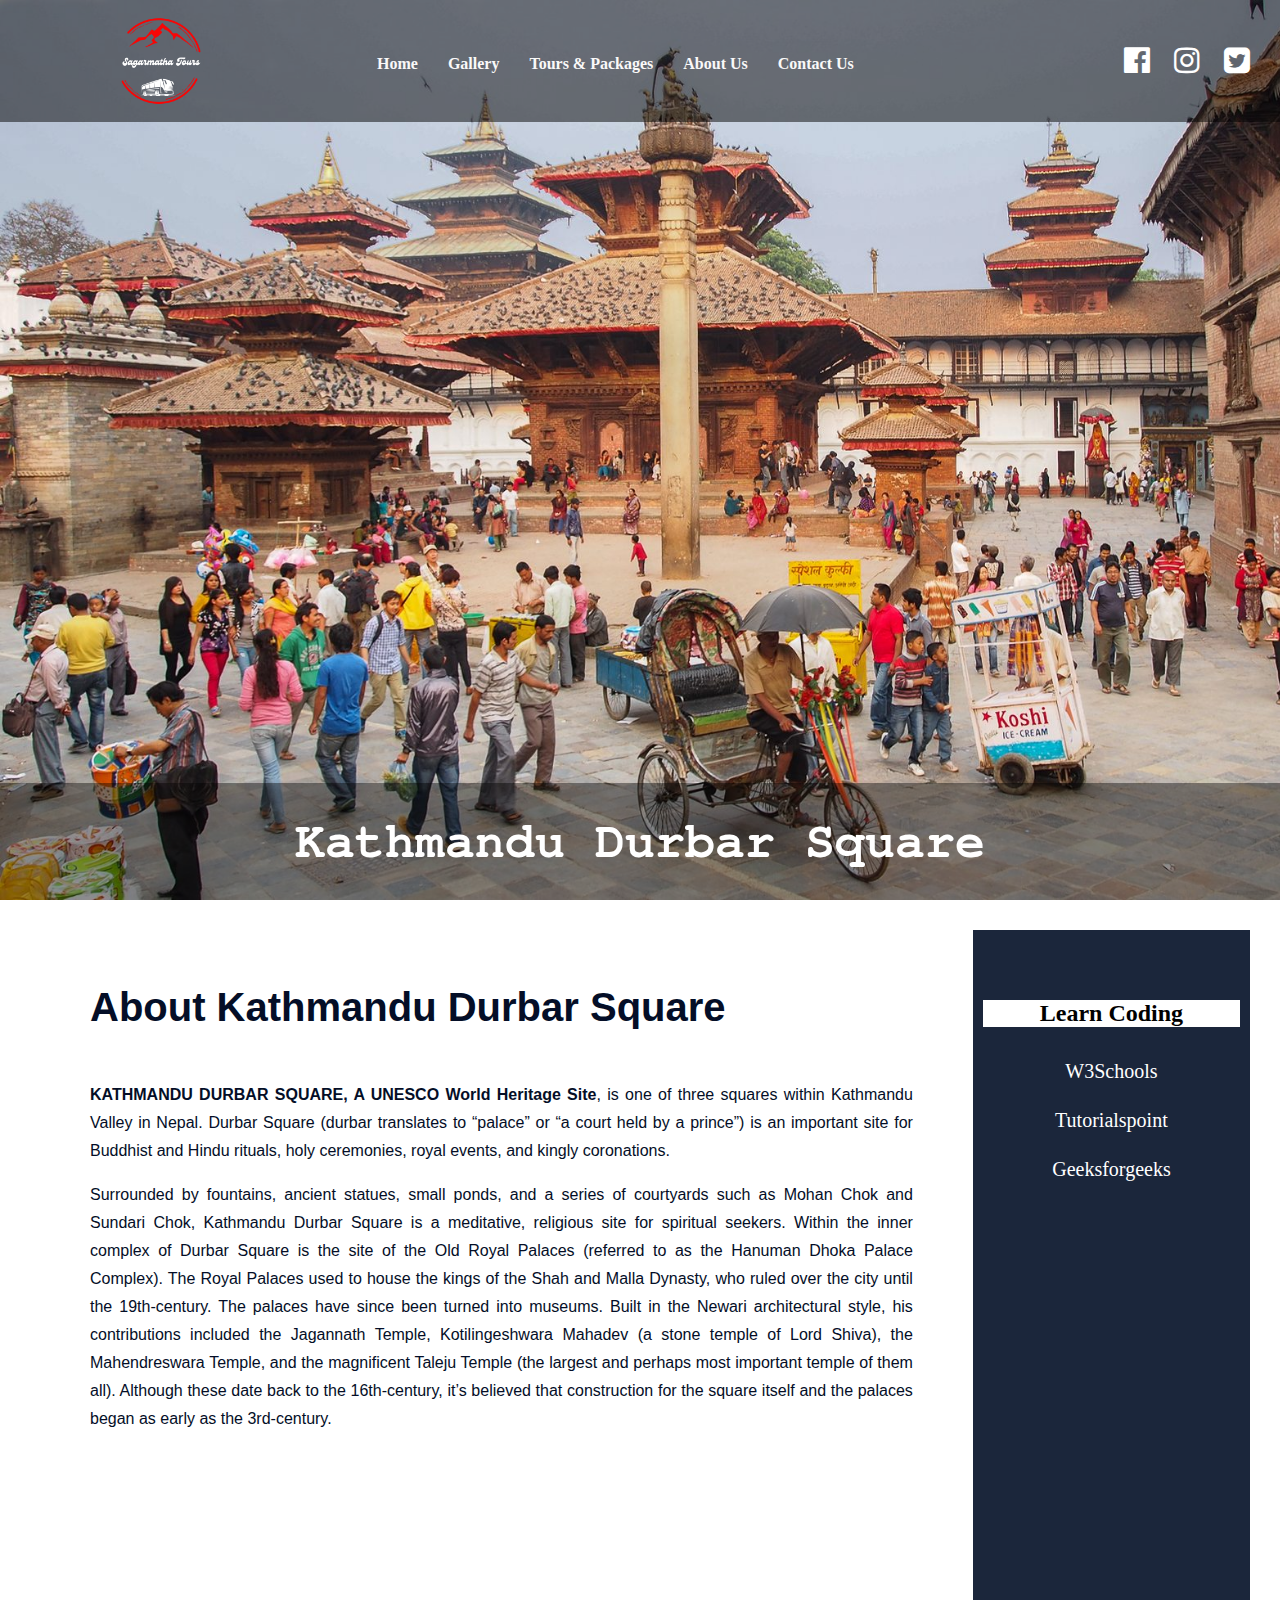
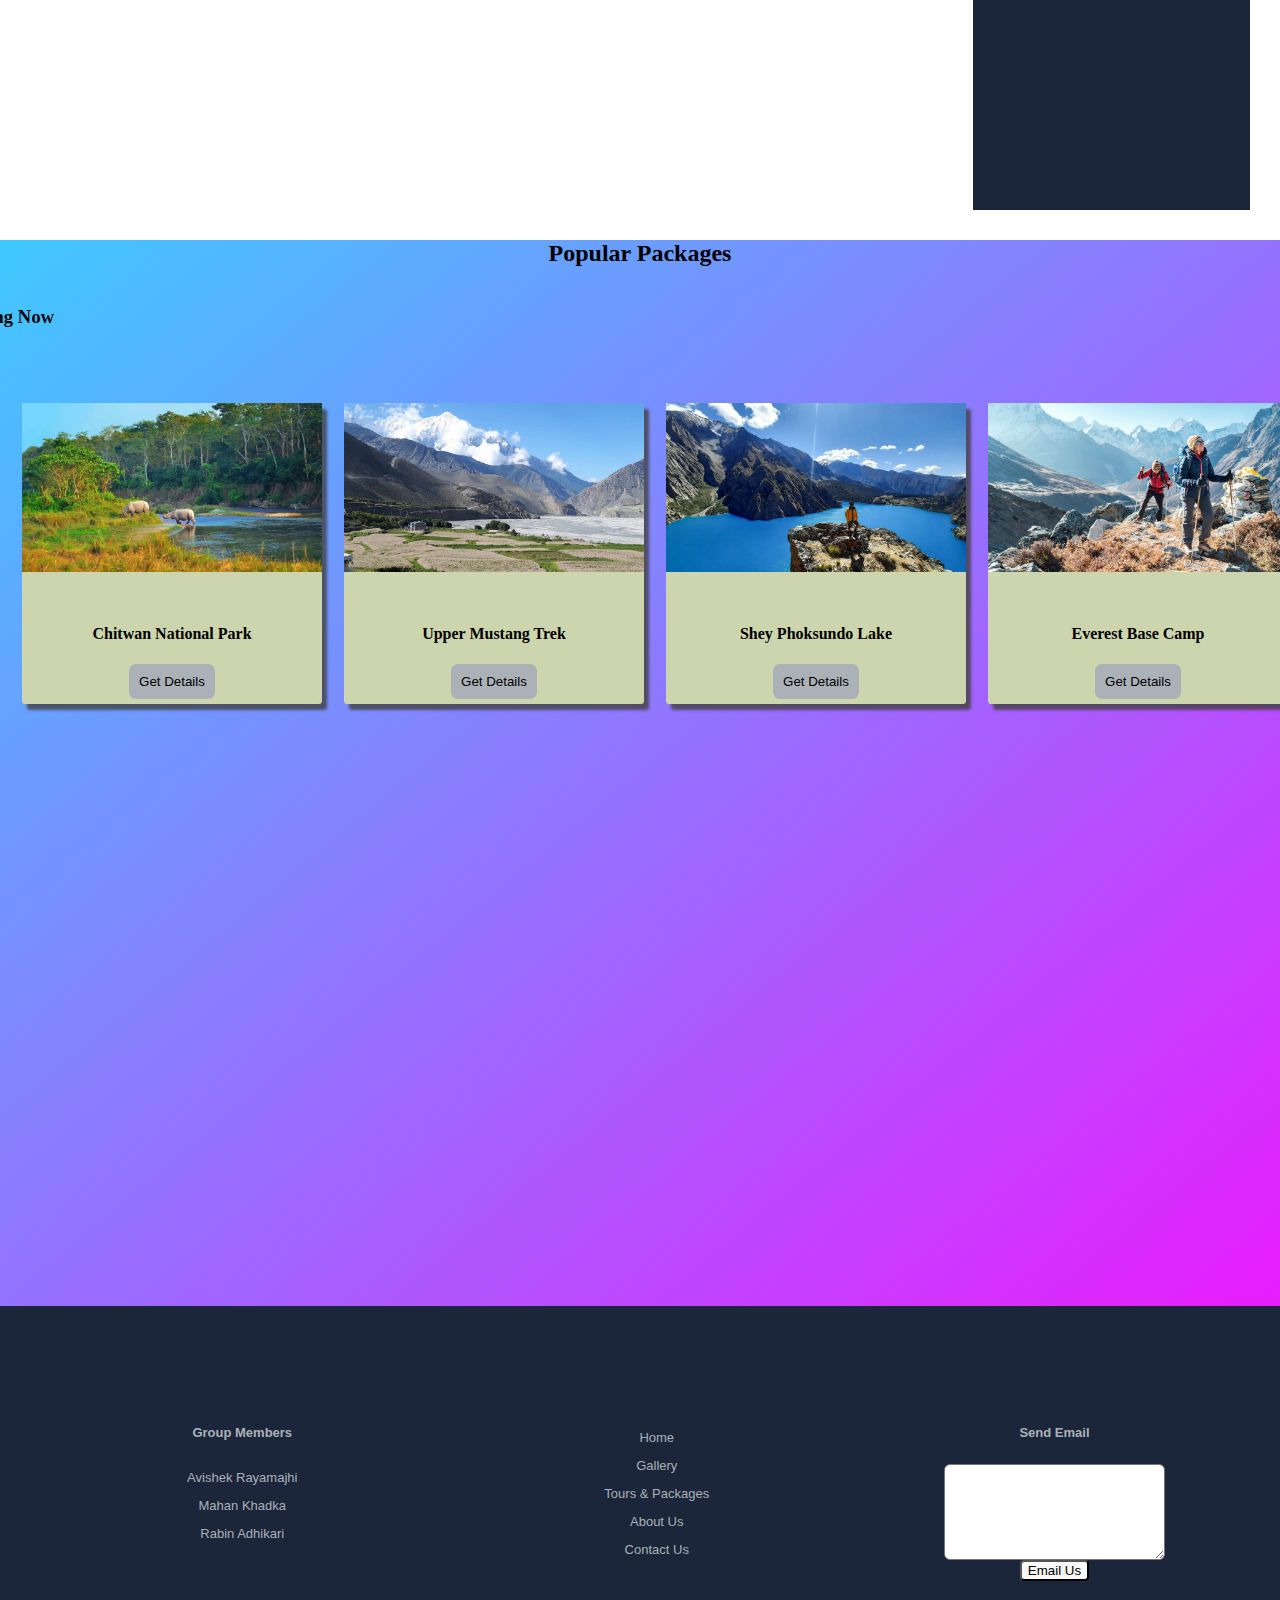
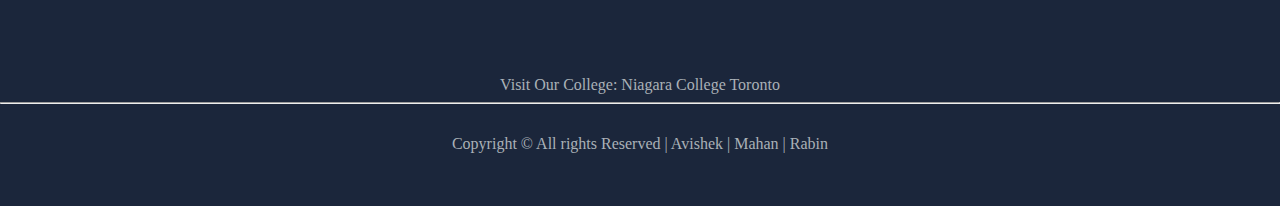
<file: Website_SagarmathaTours/index.html>
<html lang="en">
<head>
    <meta charset="UTF-8">
    <meta name="viewport" content="width=device-width, initial-scale=1.0">
    <title>Project for Avishek Rayamajhi, Mohan Khadka, Rabin Adhikari</title>
</head>
<link rel="stylesheet" href="./styles/style.css">
<link rel="stylesheet" href="https://cdnjs.cloudflare.com/ajax/libs/font-awesome/4.7.0/css/font-awesome.min.css">



<body>
    <div class="wrapper">
        <div class="header">
            <div class="header-menu">
                <div class="logo">
                    <a href="index.html"><img src="./images/Sagarmatha Tours.png" alt=""></a>
                </div>
                <div class="menu">
                <nav class="main-navigation">
                    <ul>
                        <li><a href="index.html">Home</a></li>
                        <li><a href="gallery.html">Gallery</a></li>
                        <li><a href="tours.html">Tours & Packages</a></li>
                        <li><a href="aboutus.html">About Us</a></li>
                        <li><a href="contact.html">Contact Us</a></li>
                    </ul>
                </nav>
                <div class="socialmedia-links">
                    <a href="https://www.facebook.com" target="_blank"><i class="fa fa-facebook-official" aria-hidden="true"></i></a>
                    <a href="https://www.instagram.com" target="_blank"><i class="fa fa-instagram" aria-hidden="true"></i></a>
                    <a href="https://twitter.com/" target="_blank"><i class="fa fa-twitter-square" aria-hidden="true"></i></a>
                </div>
                </div>
            </div>
            <div class="monument-name">
                <h1>Kathmandu Durbar Square</h1>
            </div>
            </div> 
            <div class="content-container">
                <section class="content">
                    <h2>About Kathmandu Durbar Square</h2>
                    <p><b>KATHMANDU DURBAR SQUARE, A UNESCO World Heritage Site</b>, is one of three squares within Kathmandu Valley in Nepal.
                     Durbar Square (durbar translates to “palace” or “a court held by a prince”) is an important site for Buddhist and Hindu
                     rituals, holy ceremonies, royal events, and kingly coronations.</p>

                    <p>Surrounded by fountains, ancient statues, small ponds, and a series of courtyards such as Mohan Chok and Sundari Chok, Kathmandu Durbar
                     Square is a meditative, religious site for spiritual seekers. Within the inner complex of Durbar Square is the site of the Old Royal
                     Palaces (referred to as the Hanuman Dhoka Palace Complex). The Royal Palaces used to house the kings of the Shah and Malla Dynasty,
                    who ruled over the city until the 19th-century. The palaces have since been turned into museums. Built in the Newari architectural style, his contributions
                    included the Jagannath Temple, Kotilingeshwara Mahadev (a stone temple of Lord Shiva), the Mahendreswara Temple,
                    and the magnificent Taleju Temple (the largest and perhaps most important temple of them all). Although these
                    date back to the 16th-century, it’s believed that construction for the square itself and the palaces began
                    as early as the 3rd-century.</p>

                </section>
                <aside class="sidebar">
                    
                    <ul>
                        <h2>Learn Coding</h2>

                        <li><a href="https://www.w3schools.com/" target="_blank">W3Schools</a></li>
                        <li><a href="https://www.tutorialspoint.com/index.htm" target="_blank">Tutorialspoint</a></li>
                        <li><a href="https://www.geeksforgeeks.org/" target="_blank">Geeksforgeeks</a></li>
                    </ul>

                </aside>
        </div>

        <section class="popular_packages">
            <h2>Popular Packages </h2>
            <marquee behavior="" direction="right"><h3>Trending Now</h3></marquee>
            <div class="popular_table">
                <table>
                    <tr>
                        <td>
                            <div class="Popular_wrap">
                                <div class="pop_img">
                                    <img src="./images/chitwan national park.jpg" alt="">
                                </div>
                                <div><h4>Chitwan National Park</h4></div>
                                <div><a href="./tours.html#chitwan"><button>Get Details</button></a></div>
                            </div>
                        </td>
                        <td>
                            <div class="Popular_wrap">
                                <div class="pop_img">
                                    <img src="./images/Upper-Mustang-Trek-1.jpg" alt="">
                                </div>
                                <div><h4>Upper Mustang Trek</h4></div>
                                <div><a href="./tours.html#mustang"><button>Get Details</button></a></div>
                            </div>
                        </td>
                        <td>
                            <div class="Popular_wrap">
                                <div class="pop_img">
                                    <img src="./images/phoksundo-lake.jpeg" alt="">
                                </div>
                                <div><h4>Shey Phoksundo Lake</h4></div>
                                <div><a href="./tours.html#phoksondo"><button>Get Details</button></a></div>
                            </div>
                        </td>
                        <td>
                            <div class="Popular_wrap">
                                <div class="pop_img">
                                    <img src="./images/everest base camp.jpg" alt="">
                                </div>
                                <div><h4>Everest Base Camp</h4></div>
                                <div><a href="./tours.html#everest"><button>Get Details</button></a></div>
                            </div>
                        </td>
                    </tr>
                </table>
            </div>
        </section>




            <footer class="footer">
                <div class="listgroup">
                <div class="groupname">
                    <ul>
                        <h4>Group Members</h4>
                        <li>Avishek Rayamajhi</li>
                        <li>Mahan Khadka</li>
                        <li>Rabin Adhikari</li>
                    </ul>
                </div>
                <div class="footermenu" >
                    <ul>
                        <li><a href="index.html">Home</a></li>
                        <li><a href="gallery.html">Gallery</a></li>
                        <li><a href="tours.html">Tours & Packages</a></li>
                        <li><a href="aboutus.html">About Us</a></li>
                        <li><a href="contact.html">Contact Us</a></li>
                    </ul>
                </div>
                <div class="query">
                    <h4>Send Email</h4>
                    <textarea rows="6" cols="25"></textarea>
                    <br>
                    <input type="submit" value="Email Us" id="btn"> 
                </div>
                </div>
                <div class="collegelink">
                    <a href="https://www.niagaracollegetoronto.ca/" target="_blank">Visit Our College: Niagara College Toronto</a>
                </div>
                <hr>
                <div class="copyright">
                    <p>Copyright &copy; All rights Reserved | Avishek | Mahan | Rabin</p>
                </div>
            </footer>
    </div>
</body>
</html>
</file>
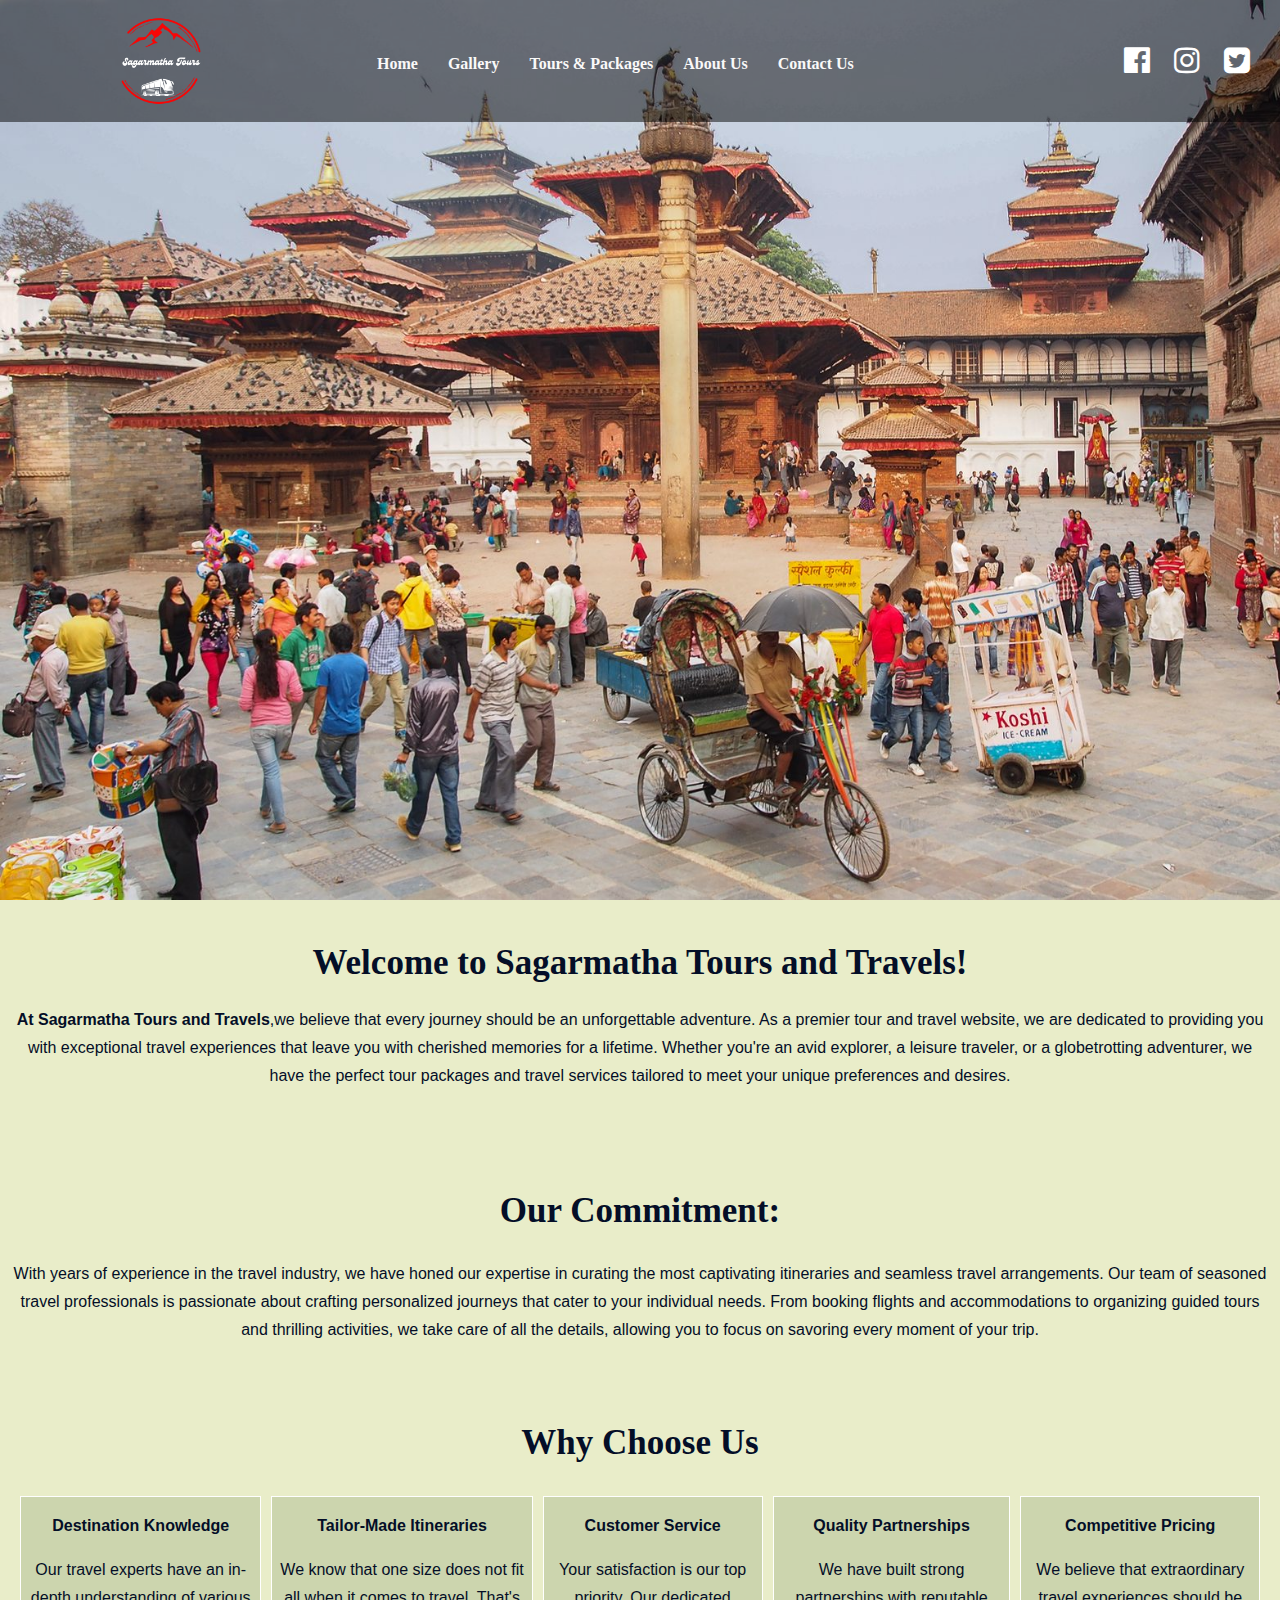
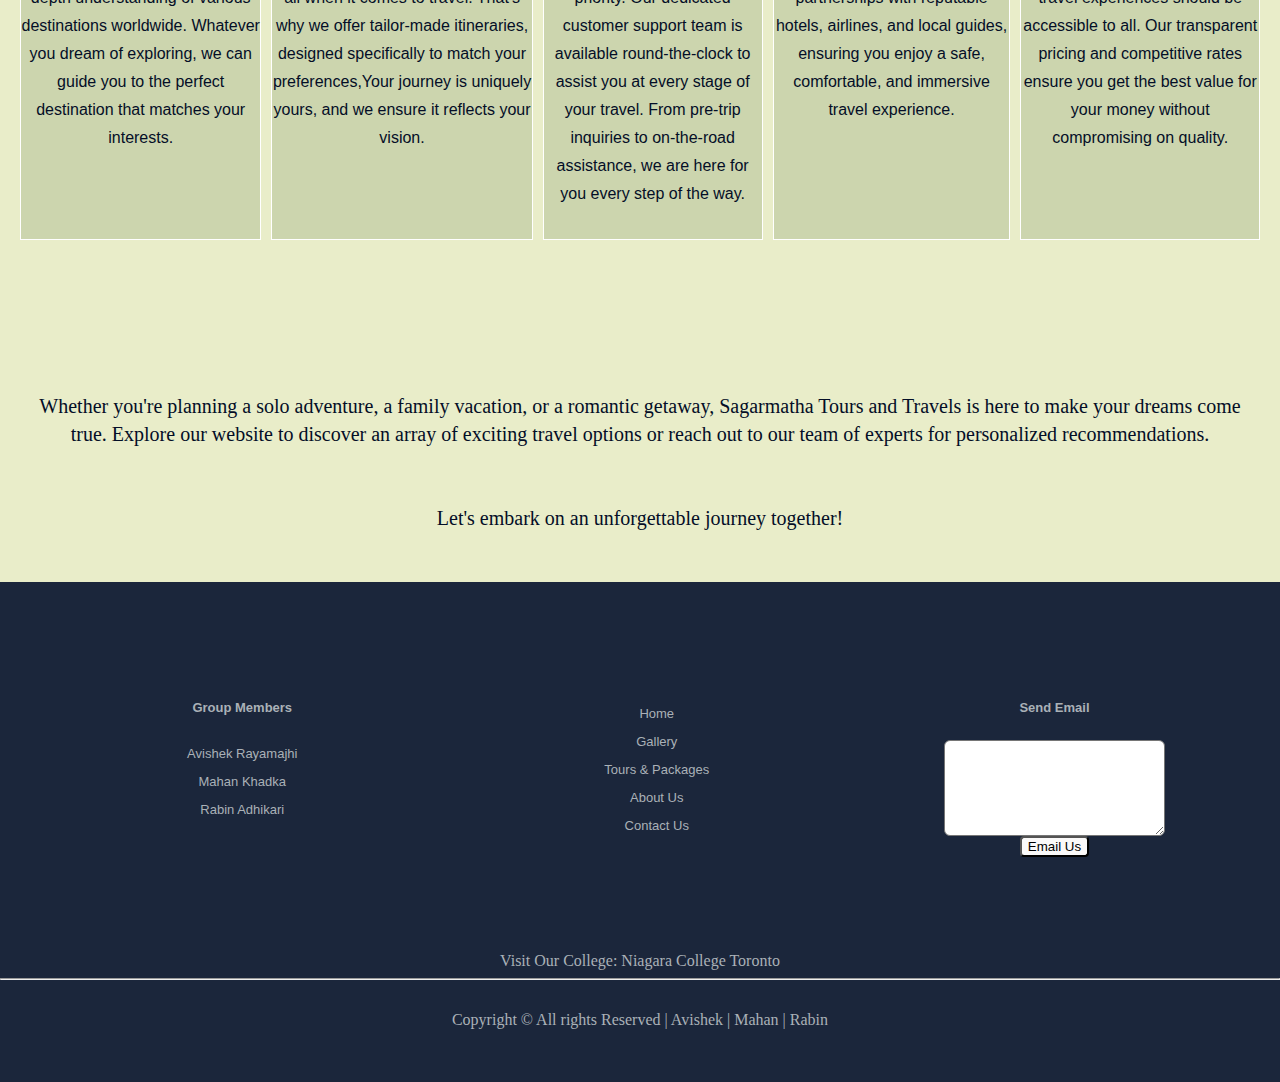
<file: Website_SagarmathaTours/aboutus.html>
<html lang="en">
<head>
    <meta charset="UTF-8">
    <meta name="viewport" content="width=device-width, initial-scale=1.0">
    <title>Project for Avishek Rayamajhi, Mohan Khadka, Rabin Adhikari</title>
</head>
<link rel="stylesheet" href="./styles/style.css">
<link rel="stylesheet" href="https://cdnjs.cloudflare.com/ajax/libs/font-awesome/4.7.0/css/font-awesome.min.css">



<body>
    <div class="wrapper">
        <div class="header">
            <div class="header-menu">
                <div class="logo">
                    <a href="index.html"><img src="./images/Sagarmatha Tours.png" alt=""></a>
                </div>
                <div class="menu">
                <nav class="main-navigation">
                    <ul>
                        <li><a href="index.html">Home</a></li>
                        <li><a href="gallery.html">Gallery</a></li>
                        <li><a href="tours.html">Tours & Packages</a></li>
                        <li><a href="aboutus.html">About Us</a></li>
                        <li><a href="contact.html">Contact Us</a></li>
                    </ul>
                </nav>
                <div class="socialmedia-links">
                    <a href="https://www.facebook.com" target="_blank"><i class="fa fa-facebook-official" aria-hidden="true"></i></a>
                    <a href="https://www.instagram.com" target="_blank"><i class="fa fa-instagram" aria-hidden="true"></i></a>
                    <a href="https://twitter.com/" target="_blank"><i class="fa fa-twitter-square" aria-hidden="true"></i></a>
                </div>
                </div>
            </div>
            
            </div> 
            <div class="about">
                
                        <h2>Welcome to Sagarmatha Tours and Travels!</h2>
                    <p><b> At Sagarmatha Tours and Travels</b>,we believe that every journey should be an unforgettable adventure.
                        As a premier tour and travel website, we are dedicated to providing you with exceptional travel experiences 
                        that leave you with cherished memories for a lifetime. Whether you're an avid explorer, a leisure traveler, 
                        or a globetrotting adventurer, we have the perfect tour packages and travel services tailored to meet your unique
                         preferences and desires.</p>

                         <br><br>
                         

                         <h3>Our Commitment:</h3>

                    <p>With years of experience in the travel industry, we have honed our expertise in curating the most captivating
                        itineraries and seamless travel arrangements. Our team of seasoned travel professionals is passionate about
                         crafting personalized journeys that cater to your individual needs. From booking flights and accommodations 
                         to organizing guided tours and thrilling activities, we take care of all the details, allowing you to focus on
                          savoring every moment of your trip.</p>

                          
                    </div>

                    <div class="about">
                        <h2>Why Choose Us</h2>

                        <ul>
                            <li><b>Destination Knowledge</b>
                                 <p>Our travel experts have an in-depth understanding of various destinations worldwide. Whatever you dream of exploring, we can guide you to the perfect destination that matches your interests.</p></li>
                            <li><b>Tailor-Made Itineraries</b> 
                                <p>We know that one size does not fit all when it comes to travel. That's why we offer tailor-made itineraries, designed specifically to match your preferences,Your journey is uniquely yours, and we ensure it reflects your vision.</p></li>
                            <li><b> Customer Service</b> 
                                <p>Your satisfaction is our top priority. Our dedicated customer support
                                 team is available round-the-clock to assist you at every stage of your travel. From pre-trip inquiries to on-the-road 
                                 assistance, we are here for you every step of the way.</p></li>
                            <li><b>Quality Partnerships</b>
                                <p>We have built strong partnerships with reputable hotels, airlines, and local guides, ensuring you enjoy a 
                                safe, comfortable, and immersive travel experience.</p></li>
                            <li><b>Competitive Pricing</b>
                                <p>We believe that extraordinary travel experiences should be accessible to all. Our transparent pricing and competitive rates 
                                ensure you get the best value for your money without compromising on quality.</p></li>
                        </ul>
                        
                    </div>

                    <div class="about">
                        <br><br>
                          <p class="msg">Whether you're planning a solo adventure, a family vacation, or a romantic getaway, 
                            Sagarmatha Tours and Travels is here to make your dreams come true. Explore our website to discover an array of 
                            exciting travel options or reach out to our team of experts for personalized recommendations. <br><br><br>
                            Let's embark on an unforgettable journey together!</p>

                    </div>

        




            <footer class="footer">
                <div class="listgroup">
                <div class="groupname">
                    <ul>
                        <h4>Group Members</h4>
                        <li>Avishek Rayamajhi</li>
                        <li>Mahan Khadka</li>
                        <li>Rabin Adhikari</li>
                    </ul>
                </div>
                <div class="footermenu" >
                    <ul>
                        <li><a href="index.html">Home</a></li>
                        <li><a href="gallery.html">Gallery</a></li>
                        <li><a href="tours.html">Tours & Packages</a></li>
                        <li><a href="aboutus.html">About Us</a></li>
                        <li><a href="contact.html">Contact Us</a></li>
                    </ul>
                </div>
                <div class="query">
                    <h4>Send Email</h4>
                    <textarea rows="6" cols="25"></textarea>
                    <br>
                    <input type="submit" value="Email Us" id="btn"> 
                </div>
                </div>
                <div class="collegelink">
                    <a href="https://www.niagaracollegetoronto.ca/" target="_blank">Visit Our College: Niagara College Toronto</a>
                </div>
                <hr>
                <div class="copyright">
                    <p>Copyright &copy; All rights Reserved | Avishek | Mahan | Rabin</p>
                </div>
            </footer>
    </div>
</body>
</html>
</file>
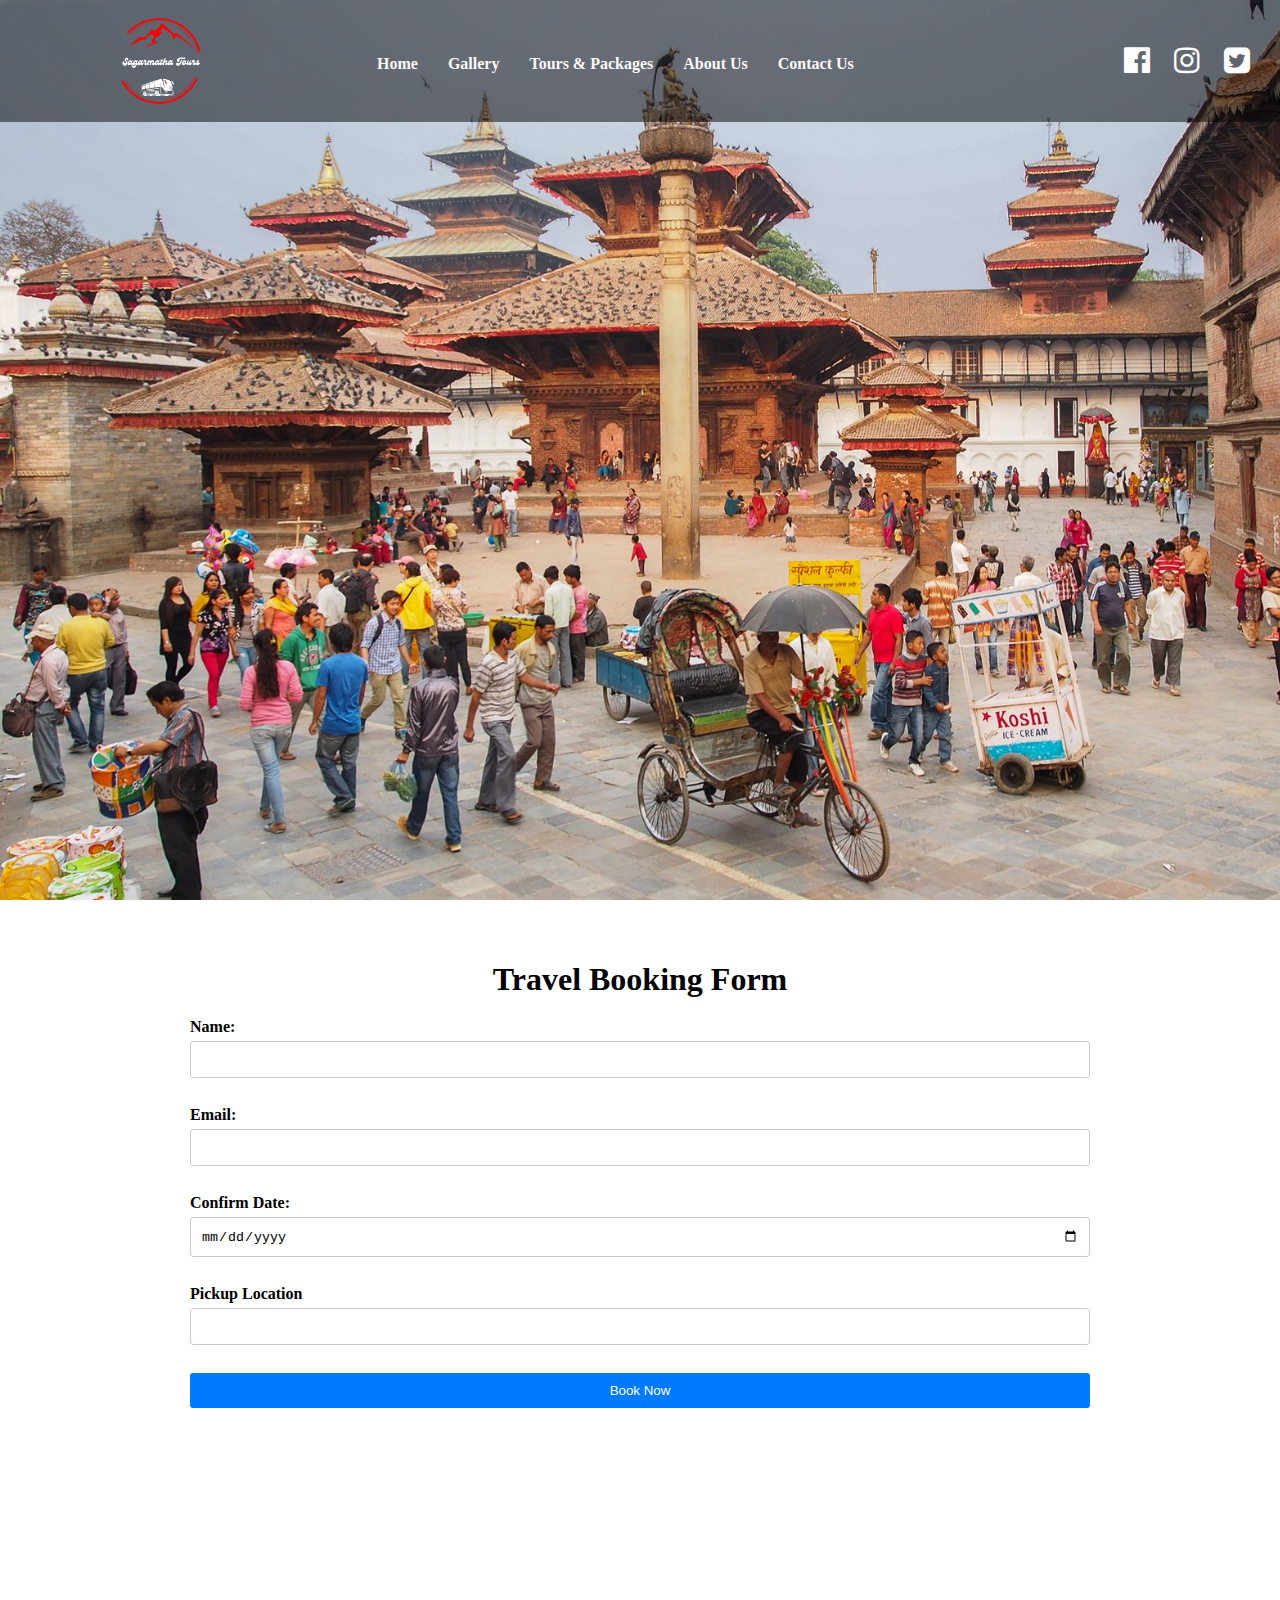
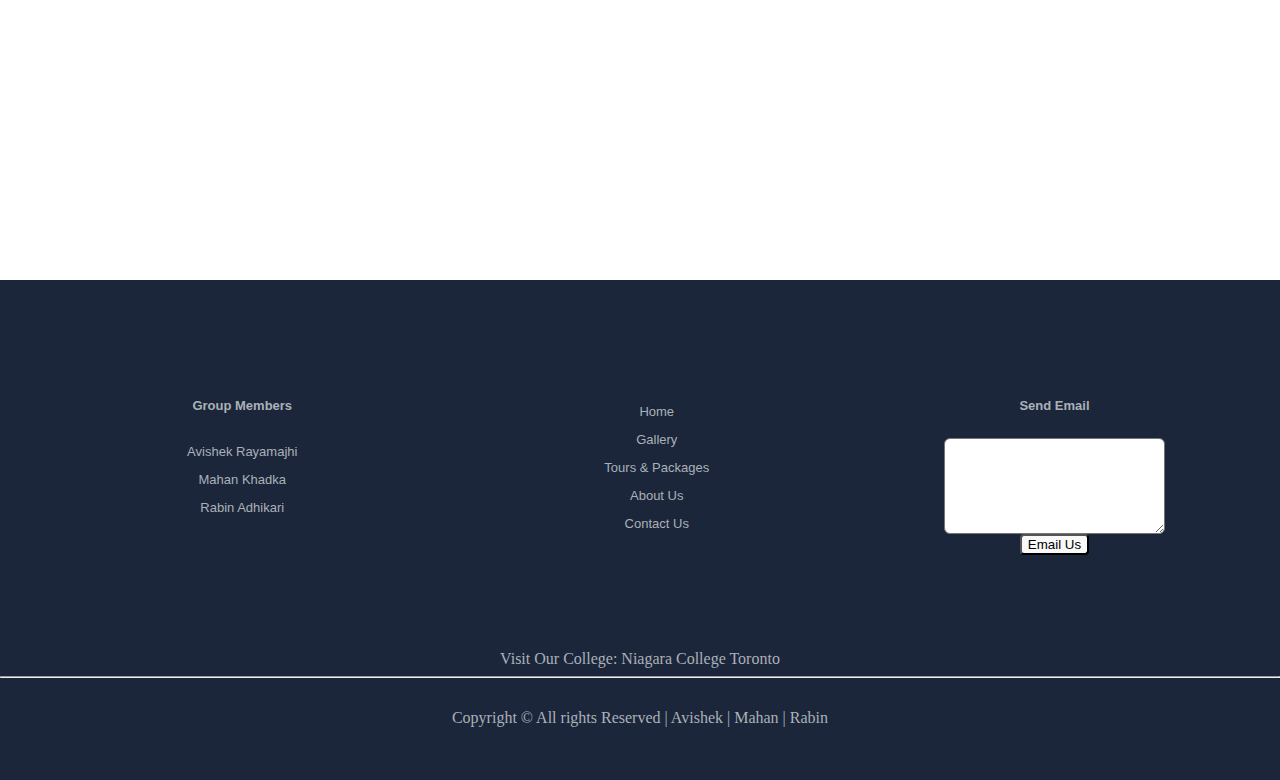
<file: Website_SagarmathaTours/form.html>
<html lang="en">
<head>
    <meta charset="UTF-8">
    <meta name="viewport" content="width=device-width, initial-scale=1.0">
    <title>Project for Avishek Rayamajhi, Mohan Khadka, Rabin Adhikari</title>
</head>
<link rel="stylesheet" href="./styles/style.css">
<link rel="stylesheet" href="https://cdnjs.cloudflare.com/ajax/libs/font-awesome/4.7.0/css/font-awesome.min.css">
<body>
    <div class="wrapper">
        <div class="header">
            <div class="header-menu">
                <div class="logo">
                    <a href="index.html"><img src="./images/Sagarmatha Tours.png" alt=""></a>
                </div>
                <div class="menu">
                <nav class="main-navigation">
                    <ul>
                        <li><a href="index.html">Home</a></li>
                        <li><a href="gallery.html">Gallery</a></li>
                        <li><a href="tours.html">Tours & Packages</a></li>
                        <li><a href="aboutus.html">About Us</a></li>
                        <li><a href="contact.html">Contact Us</a></li>
                    </ul>
                </nav>
                <div class="socialmedia-links">
                    <a href="https://www.facebook.com" target="_blank"><i class="fa fa-facebook-official" aria-hidden="true"></i></a>
                    <a href="https://www.instagram.com" target="_blank"><i class="fa fa-instagram" aria-hidden="true"></i></a>
                    <a href="https://twitter.com/" target="_blank"><i class="fa fa-twitter-square" aria-hidden="true"></i></a>
                </div>
                </div>
            </div>
            
            </div> 
          

            <div class="booking-form" id="booking-form">
                <h1>Travel Booking Form</h1>
                <form action="#" method="post">
                    <label for="name">Name:</label>
                    <input type="text" id="name" name="name" required>
                    <br>
                    <br>            
                    <label for="email">Email:</label>
                    <input type="email" id="email" name="email" required>
                    <br>
                    <br>
                    <label for="date">Confirm Date:</label>
                    <input type="date" name="date" id="date">
                    <br>
                    <br>
                    <label for="pickup-location">Pickup Location</label>
                    <input type="text" name="location" id="loc">
                    <br>
                    <br>
                    <input type="submit" value="Book Now">
                </form>
            </div>




            <footer class="footer">
                <div class="listgroup">
                <div class="groupname">
                    <ul>
                        <h4>Group Members</h4>
                        <li>Avishek Rayamajhi</li>
                        <li>Mahan Khadka</li>
                        <li>Rabin Adhikari</li>
                    </ul>
                </div>
                <div class="footermenu" >
                    <ul>
                        <li><a href="index.html">Home</a></li>
                        <li><a href="gallery.html">Gallery</a></li>
                        <li><a href="tours.html">Tours & Packages</a></li>
                        <li><a href="aboutus.html">About Us</a></li>
                        <li><a href="contact.html">Contact Us</a></li>
                    </ul>
                </div>
                <div class="query">
                    <h4>Send Email</h4>
                    <textarea rows="6" cols="25"></textarea>
                    <br>
                    <input type="submit" value="Email Us" id="btn"> 
                </div>
                </div>
                <div class="collegelink">
                    <a href="https://www.niagaracollegetoronto.ca/" target="_blank">Visit Our College: Niagara College Toronto</a>
                </div>
                <hr>
                <div class="copyright">
                    <p>Copyright &copy; All rights Reserved | Avishek | Mahan | Rabin</p>
                </div>
            </footer>
    </div>
</body>
</html>
</file>
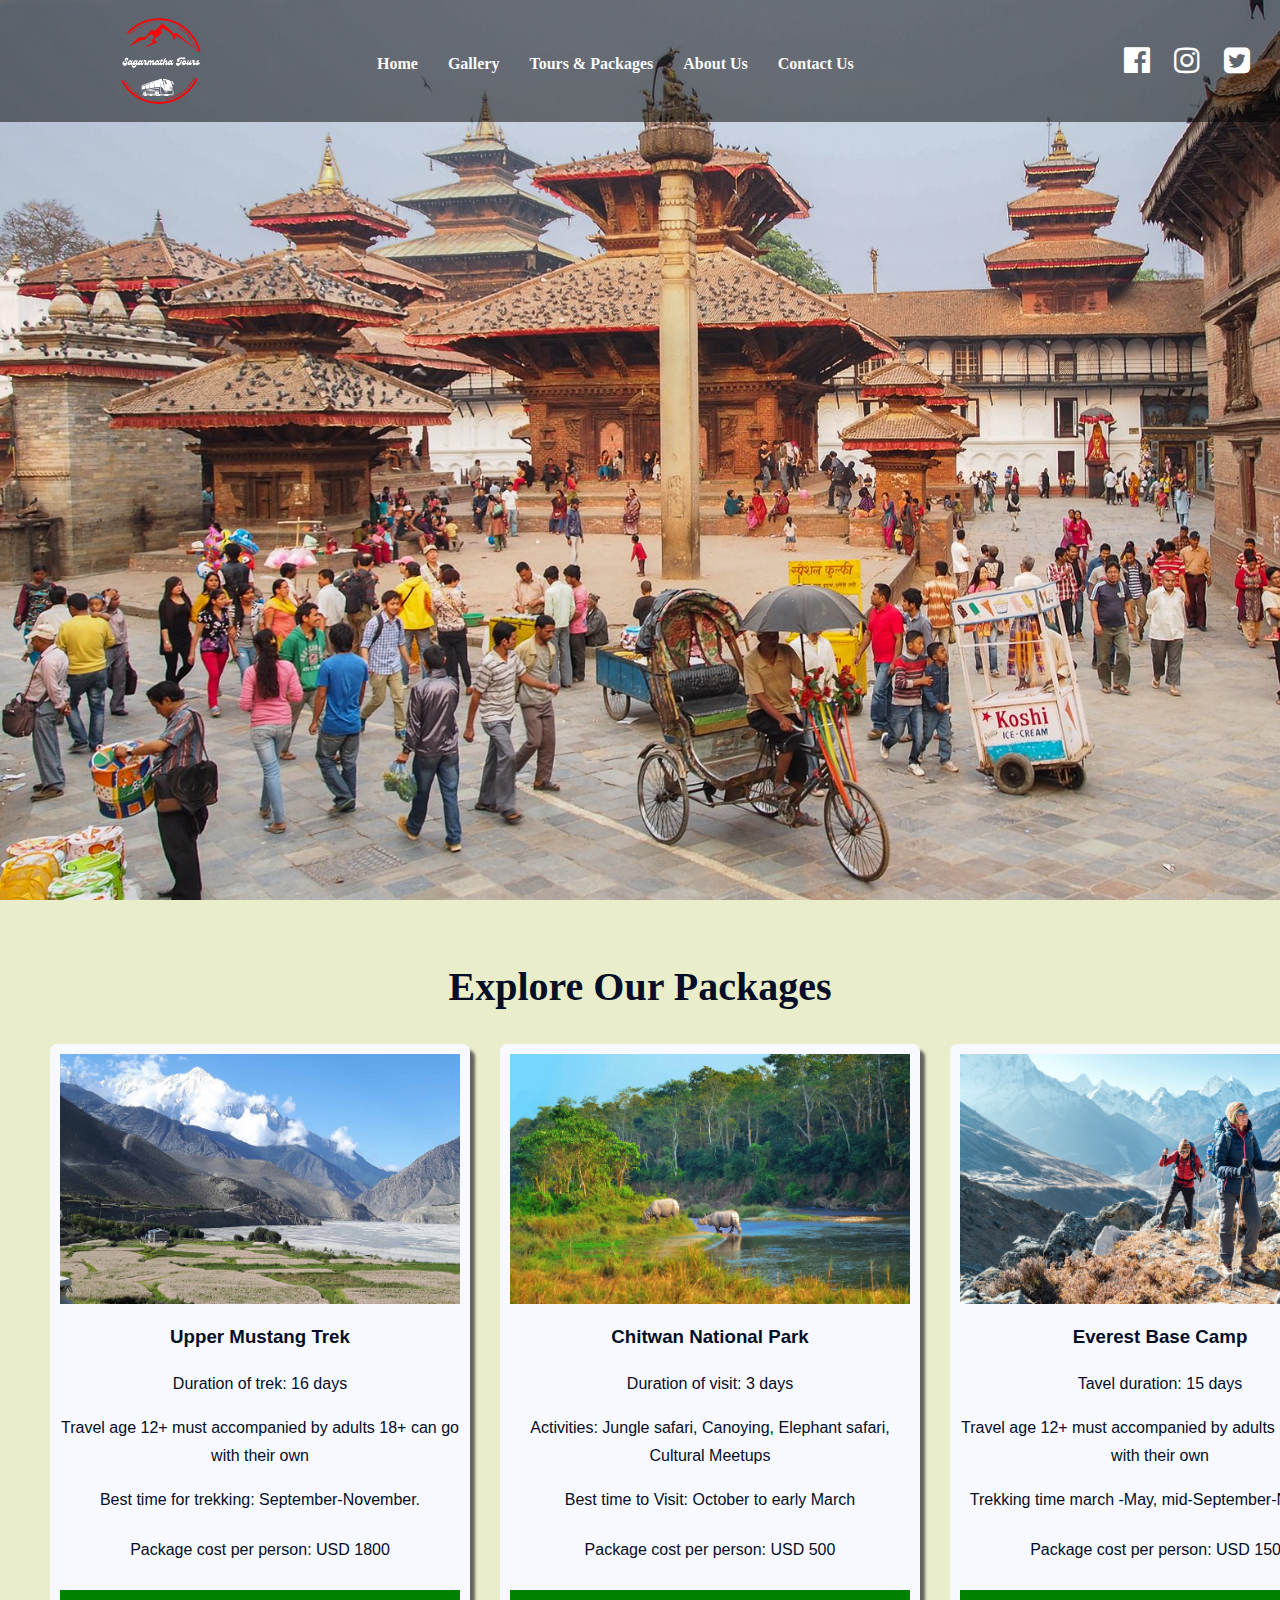
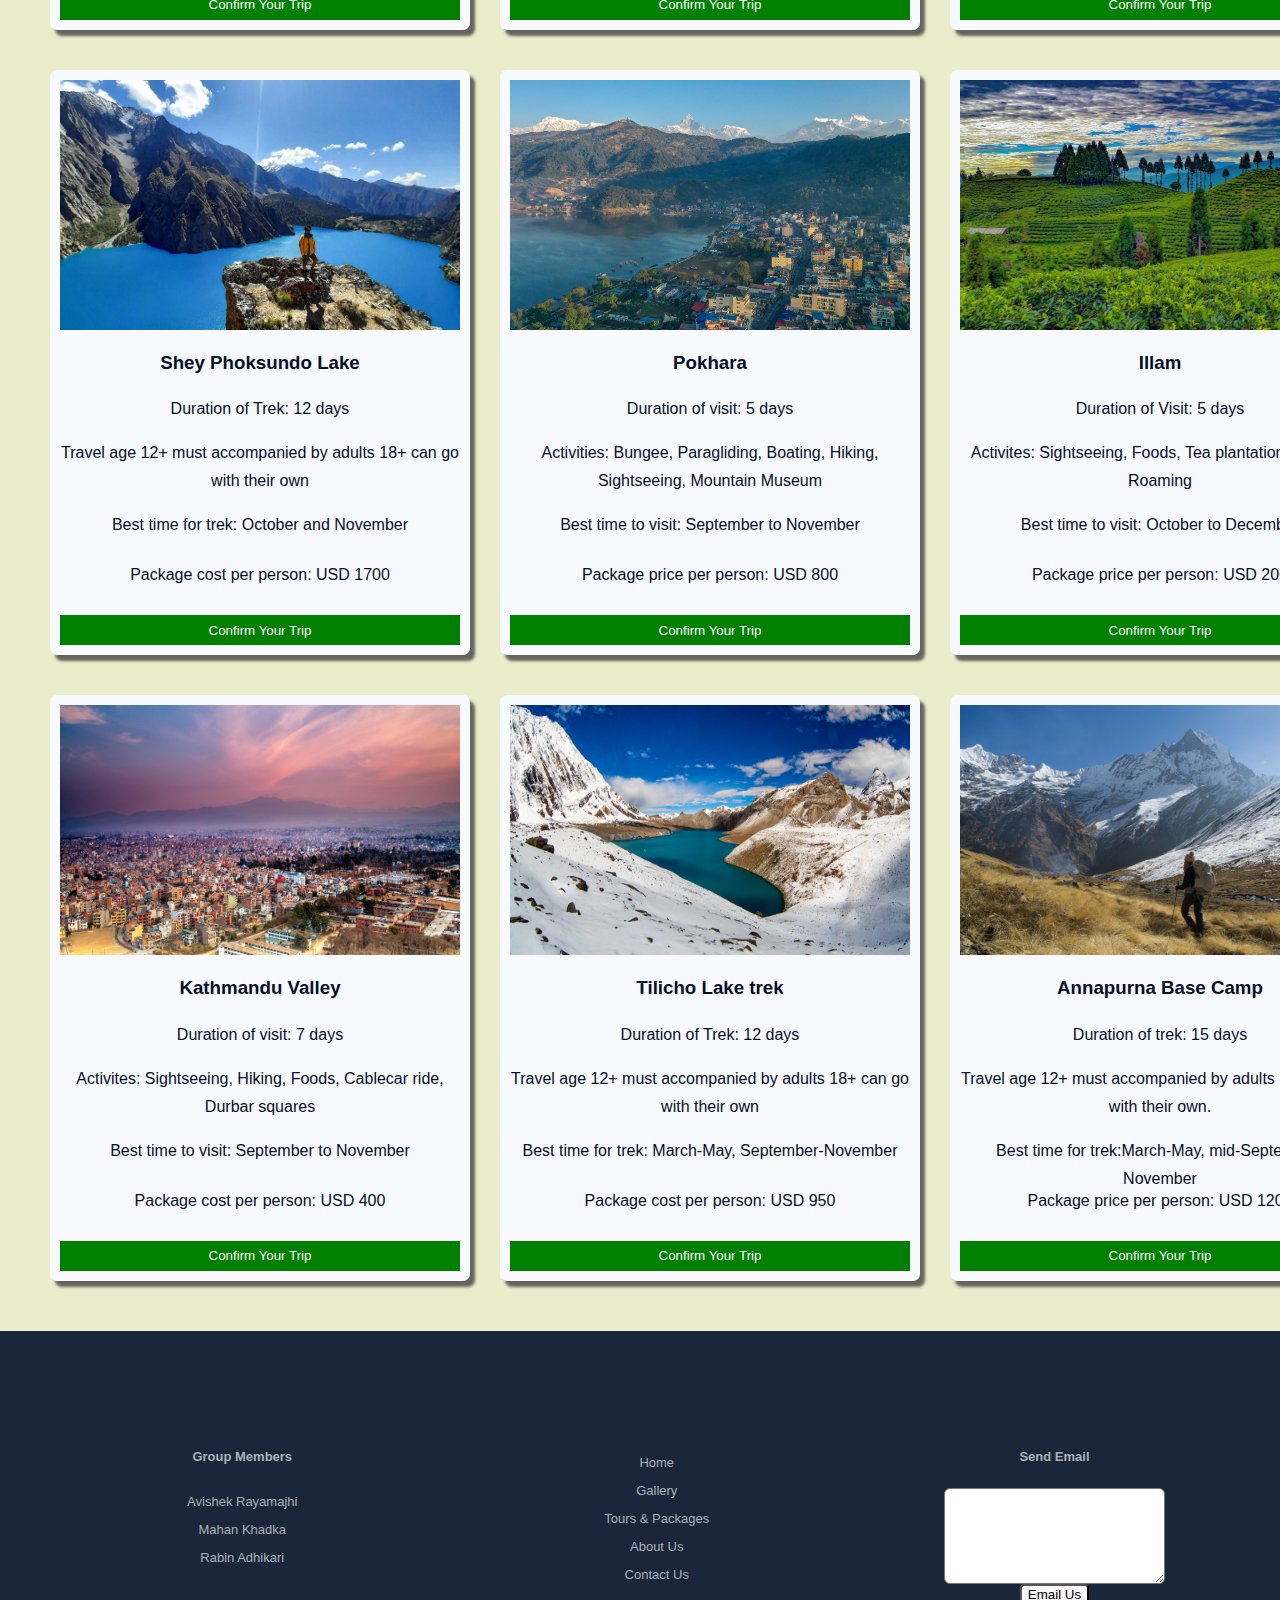
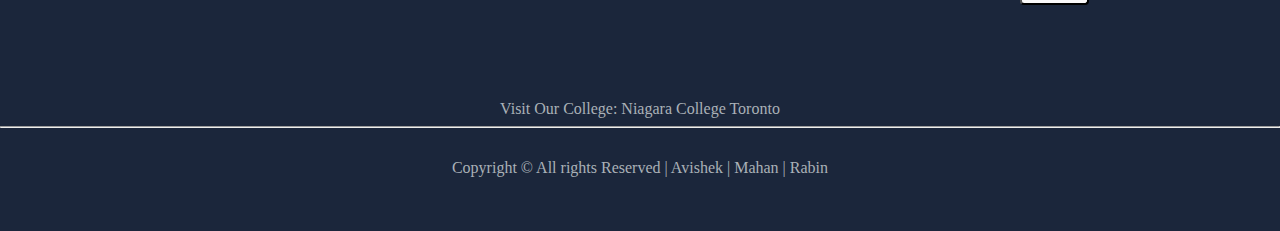
<file: Website_SagarmathaTours/tours.html>
<html lang="en">
<head>
    <meta charset="UTF-8">
    <meta name="viewport" content="width=device-width, initial-scale=1.0">
    <title>Project for Avishek Rayamajhi, Mohan Khadka, Rabin Adhikari</title>
</head>
<link rel="stylesheet" href="./styles/style.css">
<link rel="stylesheet" href="https://cdnjs.cloudflare.com/ajax/libs/font-awesome/4.7.0/css/font-awesome.min.css">



<body>
        <div class="header">
            <div class="header-menu">
                <div class="logo">
                    <a href="index.html"><img src="./images/Sagarmatha Tours.png" alt=""></a>
                </div>
                <div class="menu">
                <nav class="main-navigation">
                    <ul>
                        <li><a href="index.html">Home</a></li>
                        <li><a href="gallery.html">Gallery</a></li>
                        <li><a href="tours.html">Tours & Packages</a></li>
                        <li><a href="aboutus.html">About Us</a></li>
                        <li><a href="contact.html">Contact Us</a></li>
                    </ul>
                </nav>
                <div class="socialmedia-links">
                    <a href="https://www.facebook.com" target="_blank"><i class="fa fa-facebook-official" aria-hidden="true"></i></a>
                    <a href="https://www.instagram.com" target="_blank"><i class="fa fa-instagram" aria-hidden="true"></i></a>
                    <a href="https://twitter.com/" target="_blank"><i class="fa fa-twitter-square" aria-hidden="true"></i></a>
                </div>
                </div>
            </div>
            
            </div> 

            <section class="package_info ">

                <h2>
                    Explore Our Packages
                </h2>

                <div class="package-container">

                    <div class="package-item" id="mustang">
                        <div class="package-image">
                            <img src="./images/Upper-Mustang-Trek-1.jpg" alt="">
                        </div>
                        <div class="package-name"><h3>Upper Mustang Trek</h3></div>
                        <div class="package-details">
                            <p>Duration of trek: 16 days </p>
                            <p>Travel age 12+ must accompanied by adults 18+ can go with their own </p>
                            <p>Best time for trekking: September-November.</p>
                        </div>
                        <div class="package-price"><p>Package cost per person: USD 1800</p></div>
                        <div class="package-confirm "><a href="./form.html#booking-form"><button>Confirm Your Trip</button></a></div>
                    </div>

                    <div class="package-item" id="chitwan">
                        <div class="package-image">
                            <img src="./images/chitwan national park.jpg" alt="">
                        </div>
                        <div class="package-name"><h3>Chitwan National Park</h3></div>
                        <div class="package-details">
                            <p>Duration of visit: 3 days</p>
                            <p>Activities: Jungle safari, Canoying, Elephant safari, Cultural Meetups</p>
                            <p>Best time to Visit: October to early March</p>
                        </div>
                        <div class="package-price"><p>Package cost per person: USD 500</p></div>
                        <div class="package-confirm "><a href="./form.html#booking-form"><button>Confirm Your Trip</button></a></div>
                    </div>

                    <div class="package-item" id="everest">
                        <div class="package-image">
                            <img src="./images/everest base camp.jpg" alt="">
                        </div>
                        <div class="package-name"><h3>Everest Base Camp</h3></div>
                        <div class="package-details">
                            <p>Tavel duration: 15 days</p> 
                            <p>Travel age 12+ must accompanied by adults 18+ can go with their own </p>
                            <p>Trekking time march -May, mid-September-November</p>
                        </div>
                        <div class="package-price"><p>Package cost per person: USD 1500</p></div>
                        <div class="package-confirm "><a href="./form.html#booking-form"><button>Confirm Your Trip</button></a></div>
                    </div>

                    <div class="package-item" id="phoksondo">
                        <div class="package-image">
                            <img src="./images/phoksundo-lake.jpeg" alt="">
                        </div>
                        <div class="package-name"><h3>Shey Phoksundo Lake</h3></div>
                        <div class="package-details">
                            <p>Duration of Trek: 12 days</p>
                            <p>Travel age 12+ must accompanied by adults 18+ can go with their own </p>
                            <p>Best time for trek: October and November </p>
                        </div>
                        <div class="package-price"><p>Package cost per person: USD 1700</p> </div>
                        <div class="package-confirm "><a href="./form.html#booking-form"><button>Confirm Your Trip</button></a></div>
                    </div>

                    <div class="package-item">
                        <div class="package-image">
                            <img src="./images/pokhara city.jpg" alt="">
                        </div>
                        <div class="package-name"><h3>Pokhara</h3></div>
                        <div class="package-details">
                            <p>Duration of visit: 5 days</p>
                            <p>Activities: Bungee, Paragliding, Boating, Hiking, Sightseeing, Mountain Museum</p>
                            <p>Best time to visit: September to November</p>
                        </div>
                        <div class="package-price"><p>Package price per person: USD 800</p></div>
                        <div class="package-confirm "><a href="./form.html#booking-form"><button>Confirm Your Trip</button></a></div>
                    </div>

                    <div class="package-item">
                        <div class="package-image">
                            <img src="./images/illam.jpg" alt="">
                        </div>
                        <div class="package-name"><h3>Illam</h3></div>
                        <div class="package-details">
                            <p>Duration of Visit: 5 days</p>
                            <p>Activites: Sightseeing, Foods, Tea plantations, Village Roaming</p>
                            <p>Best time to visit: October to December</p>
                        </div>
                        <div class="package-price"><p>Package price per person: USD 200</p></div>
                        <div class="package-confirm "><a href="./form.html#booking-form"><button>Confirm Your Trip</button></a></div>
                    </div>

                    <div class="package-item">
                        <div class="package-image">
                            <img src="./images/Katmandou-Nepal.jpg" alt="">
                        </div>
                        <div class="package-name"><h3>Kathmandu Valley</h3></div>
                        <div class="package-details">
                            <p>Duration of visit: 7 days</p>
                            <p>Activites: Sightseeing, Hiking, Foods, Cablecar ride, Durbar squares</p>
                            <p>Best time to visit: September to November </p>
                        </div>
                        <div class="package-price"><p>Package cost per person: USD 400</p></div>
                        <div class="package-confirm "><a href="./form.html#booking-form"><button>Confirm Your Trip</button></a></div>
                    </div>

                    <div class="package-item">
                        <div class="package-image">
                            <img src="./images/tilicho-lake-trek.jpg" alt="">
                        </div>
                        <div class="package-name"><h3>Tilicho Lake trek</h3></div>
                        <div class="package-details">
                            <p>Duration of Trek: 12 days</p>
                            <p>Travel age 12+ must accompanied by adults 18+ can go with their own </p>
                            <p>Best time for trek: March-May, September-November</p>
                        </div>
                        <div class="package-price"><p>Package cost per person: USD 950</p></div>
                        <div class="package-confirm "><a href="./form.html#booking-form"><button>Confirm Your Trip</button></a></div>
                    </div>

                    <div class="package-item">
                        <div class="package-image">
                            <img src="./images/annapurna.jpg" alt="">
                        </div>
                        <div class="package-name"><h3>Annapurna Base Camp</h3></div>
                        <div class="package-details">
                            <p>Duration of trek: 15 days</p>
                            <p>Travel age 12+ must accompanied by adults 18+ can go with their own.</p>
                            <p>Best time for trek:March-May, mid-September-November</p>
                        </div>
                        <div class="package-price"><p>Package price per person: USD 1200</p></div>
                        <div class="package-confirm "><a href="./form.html#booking-form"><button>Confirm Your Trip</button></a></div>
                    </div>


                </div>

            </section>

            <footer class="footer">
                <div class="listgroup">
                <div class="groupname">
                    <ul>
                        <h4>Group Members</h4>
                        <li>Avishek Rayamajhi</li>
                        <li>Mahan Khadka</li>
                        <li>Rabin Adhikari</li>
                    </ul>
                </div>
                <div class="footermenu" >
                    <ul>
                        <li><a href="index.html">Home</a></li>
                        <li><a href="gallery.html">Gallery</a></li>
                        <li><a href="tours.html">Tours & Packages</a></li>
                        <li><a href="aboutus.html">About Us</a></li>
                        <li><a href="contact.html">Contact Us</a></li>
                    </ul>
                </div>
                <div class="query">
                    <h4>Send Email</h4>
                    <textarea rows="6" cols="25"></textarea>
                    <br>
                    <input type="submit" value="Email Us" id="btn"> 
                </div>
                </div>
                <div class="collegelink">
                    <a href="https://www.niagaracollegetoronto.ca/" target="_blank">Visit Our College: Niagara College Toronto</a>
                </div>
                <hr>
                <div class="copyright">
                    <p>Copyright &copy; All rights Reserved | Avishek | Mahan | Rabin</p>
                </div>
            </footer>
</body>
</html>
</file>
<file: Website_SagarmathaTours/styles/style.css>
body{
    margin: 0px;
    padding: 0px;
    overflow-x: hidden;
}
.header{
    background-image: url(../images/KTM-Durbar-Square.jpg);
    height: 100%;
    width: 100%;
    background-size: cover;
}
.galleryheader{
    background-image:url(../images/everest.webp)!important;
}

.header-menu{
    display: flex;
    overflow: hidden;
    background-color: rgba(0,0,0,0.5);
}
.logo{
    width: 20%;
    padding: 10px;
}
.logo img{
    width: 35%;
    padding: 7px;
    margin-left: 100px;
}
.menu{
    margin-top: 5px;
    display: flex;
    width: 80%;
}
.main-navigation{
    width: 80%;

    
}

.main-navigation ul{
    display: flex;
    text-align: left;
    list-style-type: none;
    margin-top: 50px;
    margin-left: 50px;
}
.main-navigation ul li a{
    text-decoration: none;
    padding: 7px 15px;
    border-radius: 18px;
    color:#faf9f9;
    font-weight: bold;
}

.main-navigation ul li a:hover{
    background-color: #214770;
    color: white;
}

.socialmedia-links{
    width: 25%;
    padding: 10px 20px;
    text-align: right;
    margin-top: 30px;

    
}

.socialmedia-links a{
    font-size: 30px;
    color:white;
    margin: 0px 10px;
}
.monument-name{
    text-align: center;
    font-size: 25px;
    font-family:FreeMono, monospace;
    color: white;
    background-color: rgba(0,0,0,0.4);
    position: absolute;
    bottom: 0;
    width: 100%;
}
.content-container{
    padding: 10px 30px;
    display: flex;
    height: 100%;
}

.content{
    width: 80%;
    padding: 50px 60px;
    text-align: justify;
    font-family: "Rubik", sans-serif;
    font-weight: 400;
    line-height: 28px;
    color: #040E27;

}
.content h2{
    margin-bottom: 60px;
    font-size: 40px;
    font-family: "Rubik", sans-serif;

}
.sidebar{
    width: 25%;
    padding: 50px 10px;
    margin-top:20px;
    background-color: #1b263b;
    
}
.sidebar ul{
    list-style-type: none;
    margin: 0;
    padding:0;
    height:100%;
    text-align: center;
}
.sidebar ul h2{
    background-color: white;
}
.sidebar ul li{
    padding: 5px;
}
.sidebar ul li a{
    display: block;
    color: white;
    padding: 8px 16px;
    text-decoration: none;
    border-radius: 10px;
    font-size: 20px;

}
.sidebar ul li a:hover{
    background-color: #e0e1dd;
    color: black;
}
.footer{
    height: 500px;
    background-color: #1b263b;
    color: #AAB1B7;
    text-align: center;
}
.listgroup{
    display: flex;
    overflow: hidden;
    text-align: center;
    padding: 15px;
    font-size: 13px;
    font-family: "Rubik",sans-serif;
    line-height: 28px;

}
.listgroup ul{
    list-style-type: none;
}

.groupname{
    margin: 80px 100px;
    width: 33%;
}
.footermenu{
    margin: 90px 100px 80px 100px;
    width: 33%;
}
.footermenu a{
    color:#AAB1B7;
    text-decoration: none;

}
.query{
    margin:80px 100px;
    width: 33%;

}
textarea{
    border-radius: 6px;
}
#btn{
    background-color: #faf9f9;
    border-radius: 4px;
}
.collegelink a{
    color:#AAB1B7;
    text-decoration: none;
    text-align: center;
}
.collegelink a:hover{
    color: red;
}
.copyright{
    padding: 7px;
}

.gridcontainer{
    display: grid;
    column-gap: 30px;
    row-gap: 40px;
    align-content: center;
    grid-template-columns: auto auto;
    padding: 10px;
}
.griditems{
    background-color:ghostwhite;
    padding: 15px;
    text-align: center;
    border-radius: 7px;
    box-shadow: 5px 6px 3px rgba(66, 65, 66, 0.8);

}

.imgdiv img{
        width: 100px;
        height: 100px;
        border-radius: 360px;
    
}
.studentdetail a{
    text-decoration: none;
    color:black;
}

.studentdetail a:hover{
    color:red;
}

.popular_packages{
    background: linear-gradient(to right bottom, #40c9ff,#e81cff);

}

.popular_table table{
    width:100%;
}

.popular_table{
   
}

.Popular_wrap{
    width: 300px;
    /* border: 1px solid black; */
    box-shadow: 5px 6px 3px rgba(66, 65, 66, 0.8);
    border-radius: 3px;
    background-color: #ccd5ae;


}

.Popular_wrap button{
    border: none;
    padding: 10px;
    background-color: #AAB1B7;
    cursor: pointer;
    border-radius: 7px;
    margin-bottom: 5px;
}

.Popular_wrap button:hover{
    background-color: #a4a358;
}
.pop_img{
    width: 300px;
    height: 200px;
}
.popular_table{
    
    margin-top: 30px;
    padding:15px 10px ;
    height: 100%;
}
.popular_packages h2{
    text-align: center;
}

.popular_table table td{
    width: 22%;
    padding: 10px;
    text-align: center;

}

.Popular_wrap .pop_img img{
    width: 100%;
}


.videodiv video{
    height: 70%;
    width: 1500px;
}

.gallery{

    padding: 10px;
    margin-top: 30px;
}

.gallery table td{
    width: 100%;
    padding: 10px;
    text-align: center;

}

.gallery-imagecontainer .image img{
    width: 100%;
}

.gallery-imagecontainer{
    width: 350px;

}

.gallery-imagecontainer h3{
    font-family: "rubik" sans-serif ;
    font-size: 25px;
}
.gallery-video{
    padding: 20px;
    height: 100%;
    background-color:#e0e1dd;
}

.gallery-video h2{
    font-family: Brush Script MT, Brush Script Std, cursive	;
    font-size: 40px;
    text-align: center;
    color:#214770;
}
.about{
    padding: 20px 10px;
    text-align: center;
    font-family: "Rubik", sans-serif;
    font-weight: 400;
    line-height: 28px;
    color: #040E27;
    background-color:#e9edc9;
    
}
.about h2{
    font-family: Brush Script MT, Brush Script Std, cursive	;
    font-size: 35px;
    text-align: center;
    color: #040E27;
}

.about h3{
    font-family: Brush Script MT, Brush Script Std, cursive	;
    font-size: 35px;
    text-align: center;
    color: #040E27;
}
 

.about ul{
    list-style-type: none;
    text-align: center;
    padding: 10px;
    display: grid;
    grid-template-columns: auto auto auto auto auto;
    column-gap: 10px;
}

.about ul li{
    padding: 15px 0px;
    border:1px solid white;
    background-color: #ccd5ae;
}
.msg{
    font-family:URW Chancery L, cursive	;
    font-size: 20px;
    padding: 10px;

}

.package_info{
    text-align: center;
    font-family: "Rubik", sans-serif;
    font-weight: 400;
    line-height: 28px;
    color: #040E27;
    background-color:#e9edc9;
    padding: 40px;
}

.package_info h2{
    font-family:Brush Script MT, Brush Script Std, cursive;
    font-size: 40px;
    text-align: center;
}

.package-container{
    display:grid;
    column-gap: 30px;
    row-gap: 40px;
    align-content: center;
    grid-template-columns: auto auto auto;
    padding: 10px;

}
.package-item{
    background-color:ghostwhite;
    padding: 10px;
    text-align: center;
    border-radius: 7px;
    box-shadow: 5px 6px 3px rgba(66, 65, 66, 0.8);

}

.package-details{
    height: 150px;
}

.package-confirm{
    height: 40px;
}

.package-confirm button{
    margin-top:10px;
    width:100%;
    height:30px;
    background-color: green;
    border:none;
    color: white;
    cursor: pointer;
}


.package-item .package-image img{
    width:400px;
    height: 250px;
}


.booking-form {
    margin: 0 auto;
    padding: 40px;
    height: 100%;
    background-color: #fff;
    border-radius: 5px;
    max-width: 900px;

}

.booking-form h1 {
    text-align: center;
    margin-bottom: 20px;
}

label {
    display: block;
    font-weight: bold;
    margin-bottom: 5px;
}

.booking-form input{
    width: 100%;
    padding: 10px;
    margin-bottom: 10px;
    border: 1px solid #ccc;
    border-radius: 3px;
}



.booking-form input[type="submit"] {
    background-color: #007BFF;
    color: #fff;
    padding: 10px 20px;
    border: none;
    border-radius: 3px;
    cursor: pointer;
}

input[type="submit"]:hover {
    background-color: #0056b3;
}
</file>
